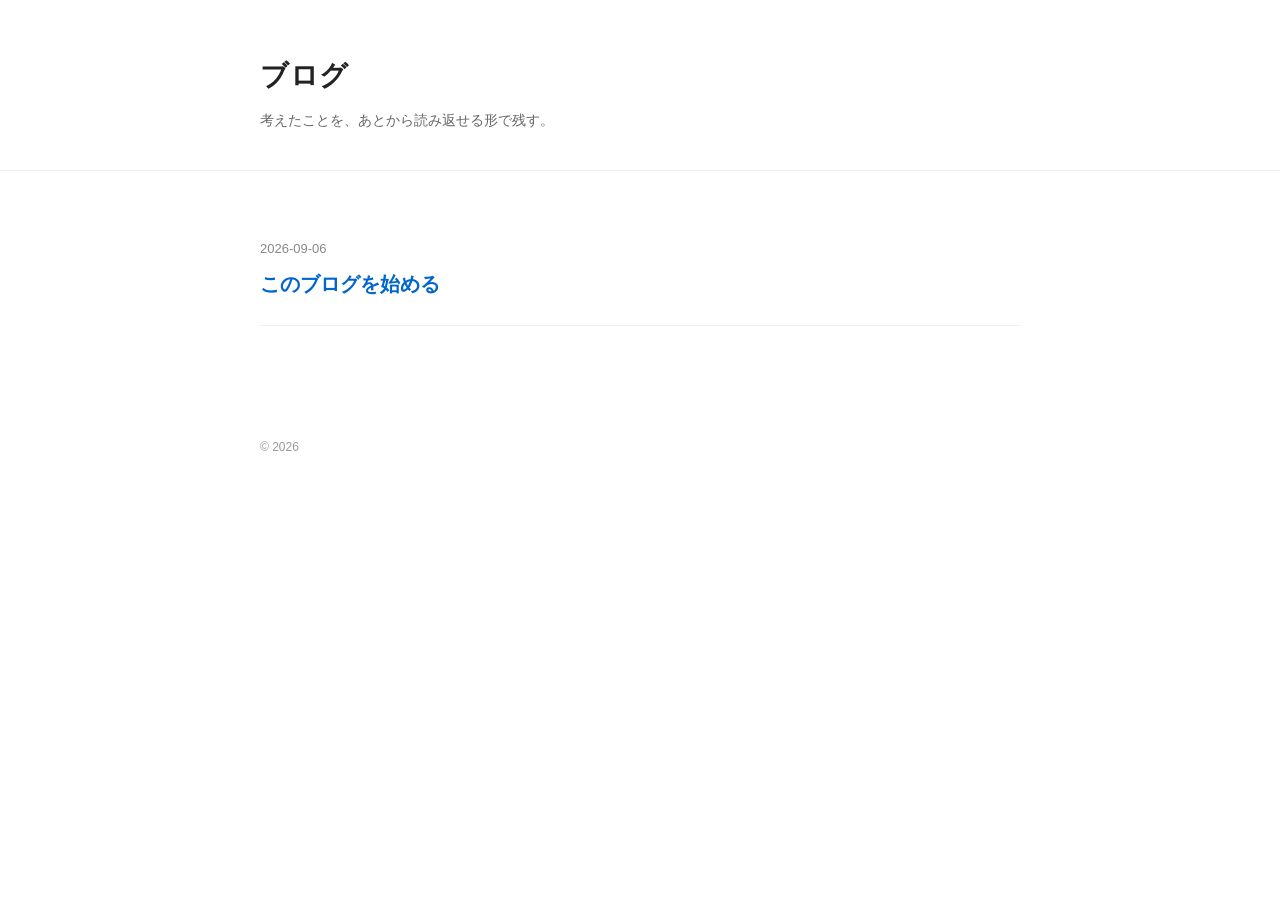
<file: index.html>
<!doctype html>
<html lang="ja">
<head>
  <meta charset="utf-8">
  <meta name="viewport" content="width=device-width, initial-scale=1">
  <title>ブログ</title>
  <meta name="description" content="日々考えたこと、学んだこと、資産運用などを書き残すブログ。">
  <link rel="stylesheet" href="style.css">
</head>
<body>
  <header>
    <div class="container">
      <h1 class="site-title">ブログ</h1>
      <p class="site-description">考えたことを、あとから読み返せる形で残す。</p>
    </div>
  </header>
  <main class="container">
    <ul class="post-list">
      <li>
        <span class="post-date">2026-09-06</span>
        <a class="post-title" href="2026/first-post/">このブログを始める</a>
      </li>
    </ul>
  </main>
  <footer class="container">© 2026</footer>
</body>
</html>
</file>
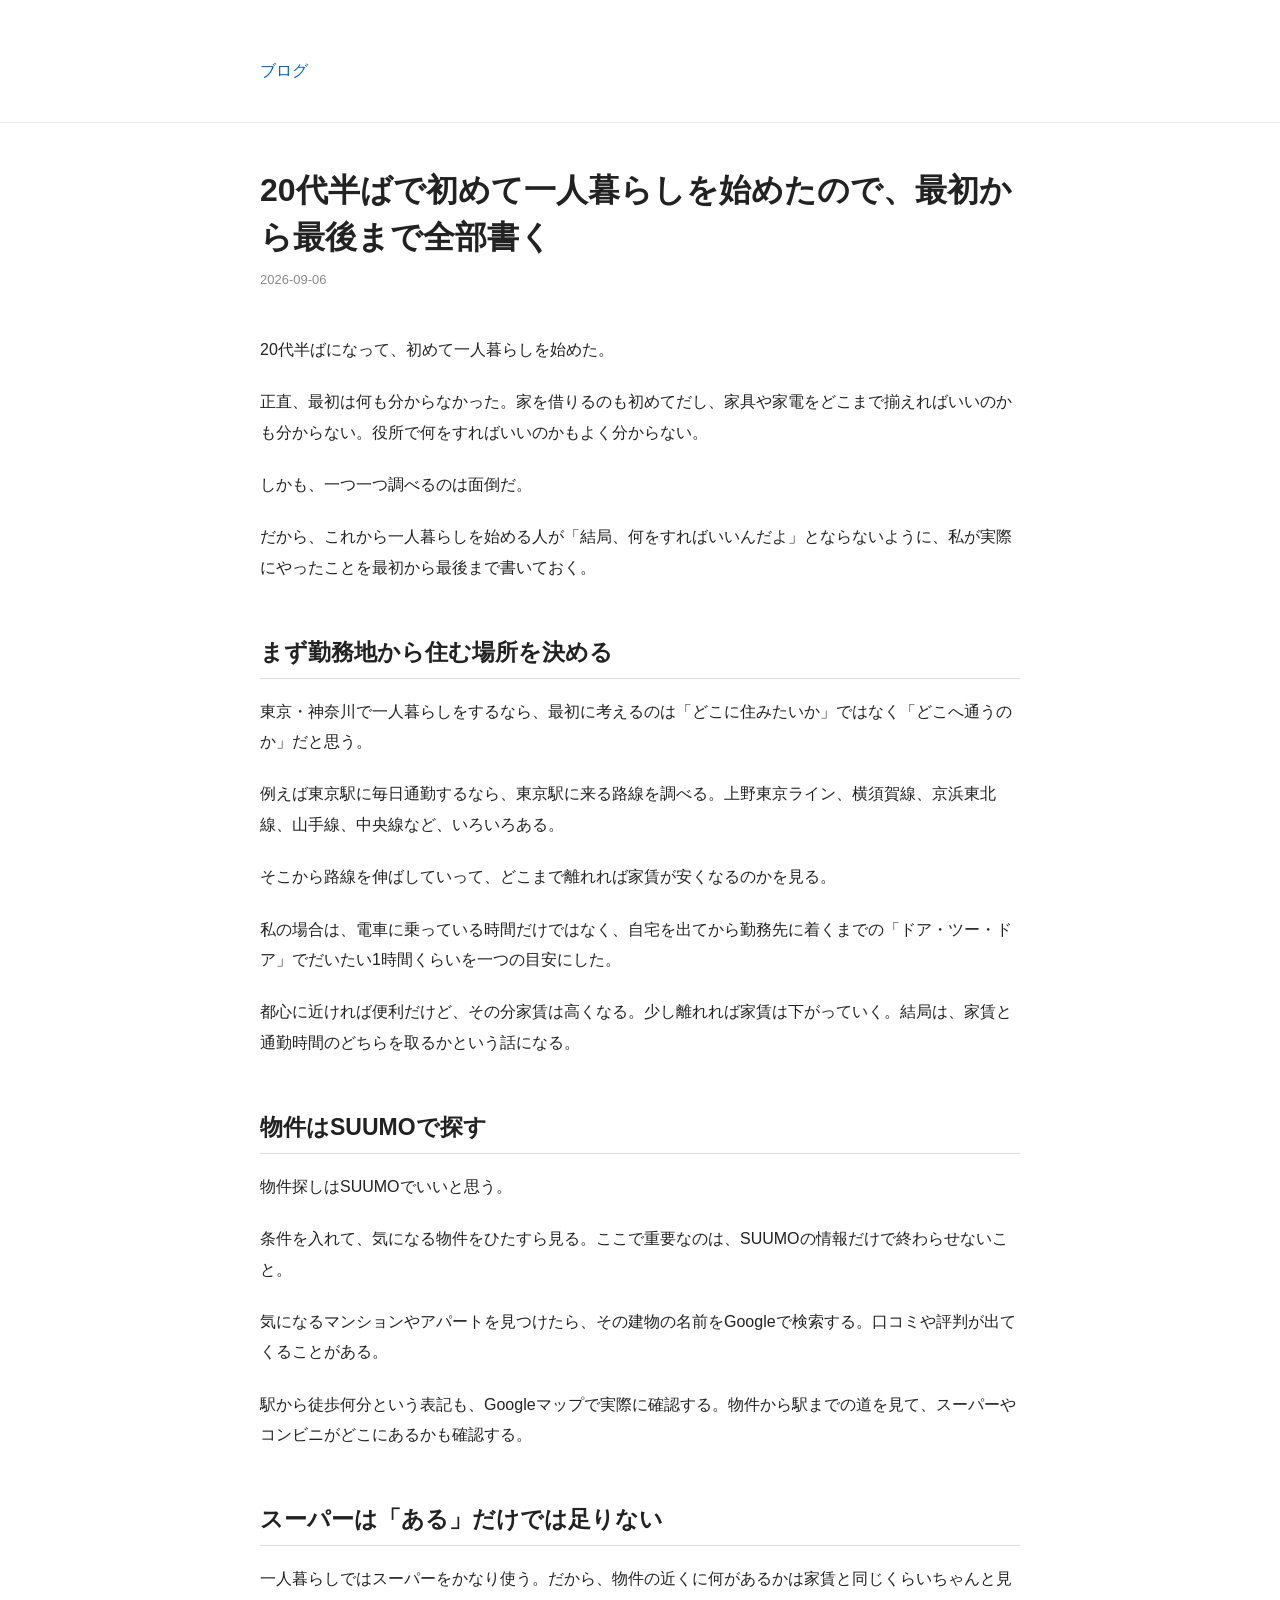
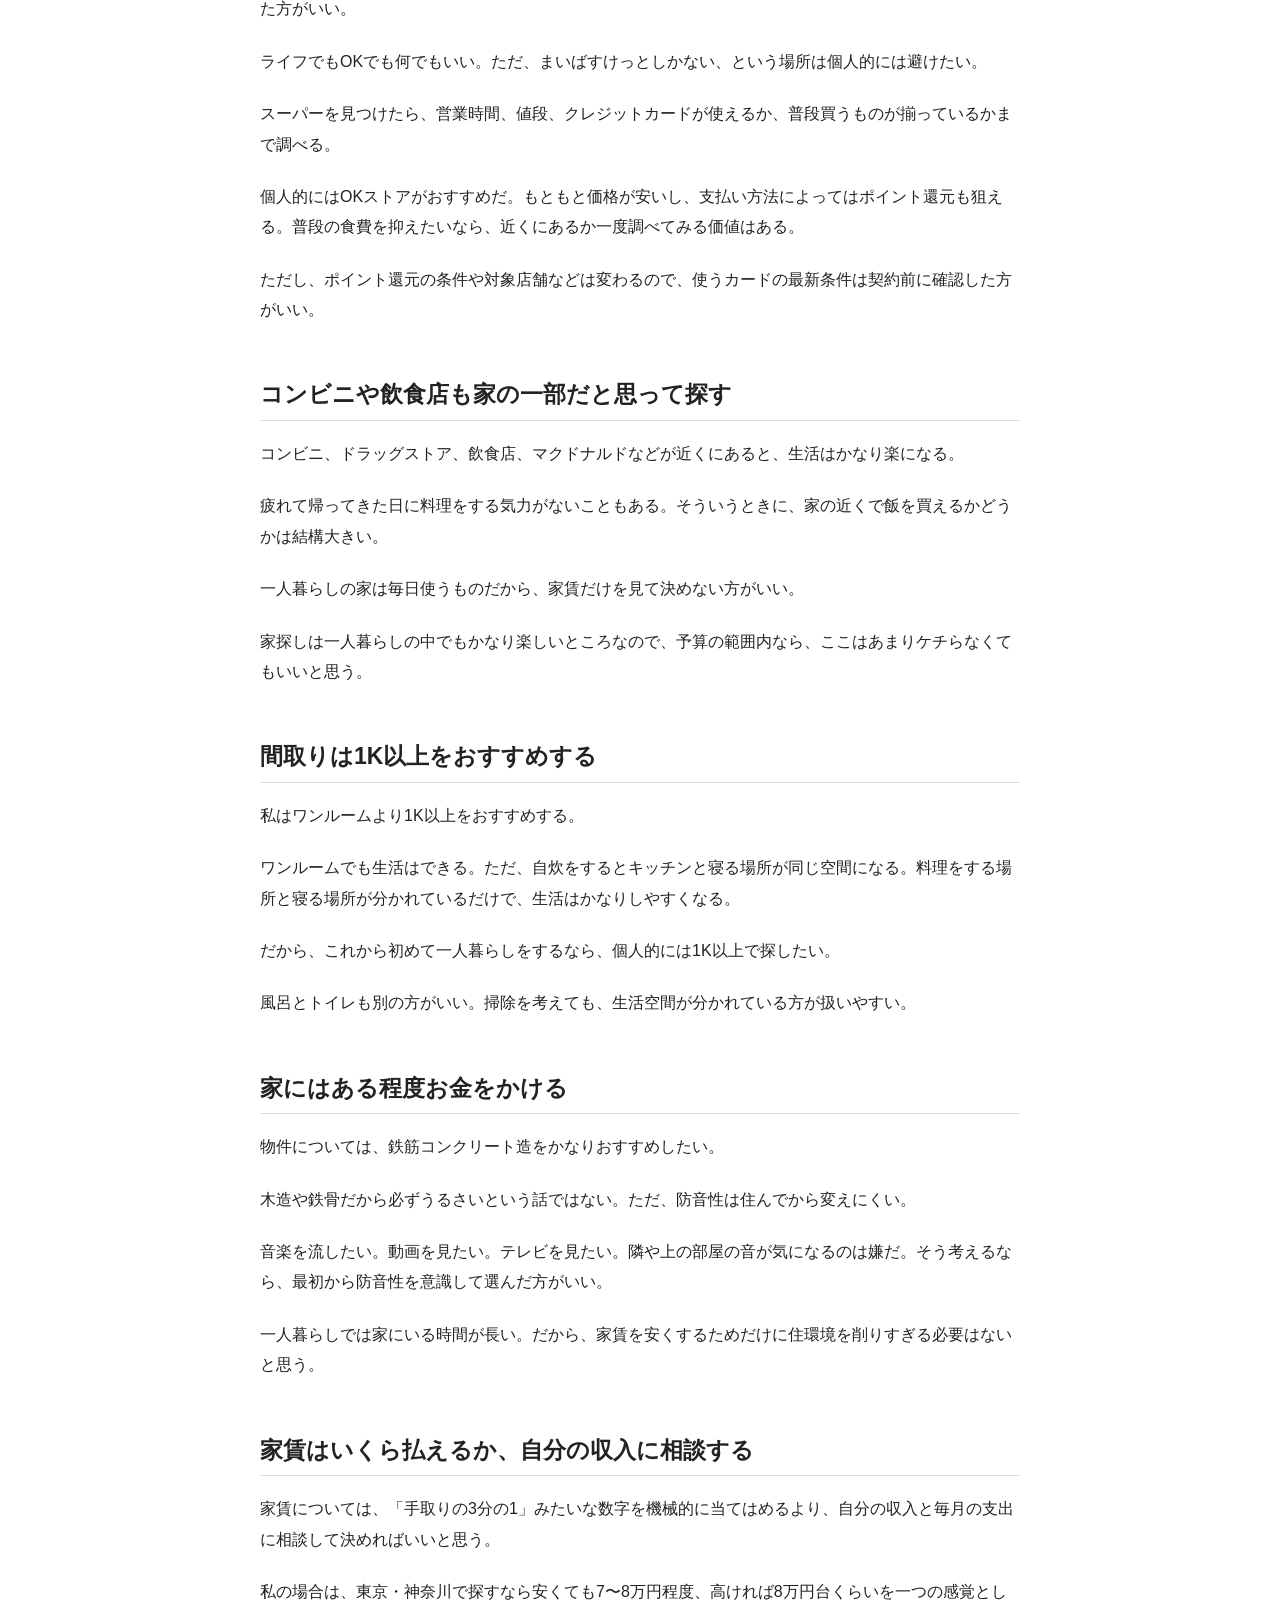
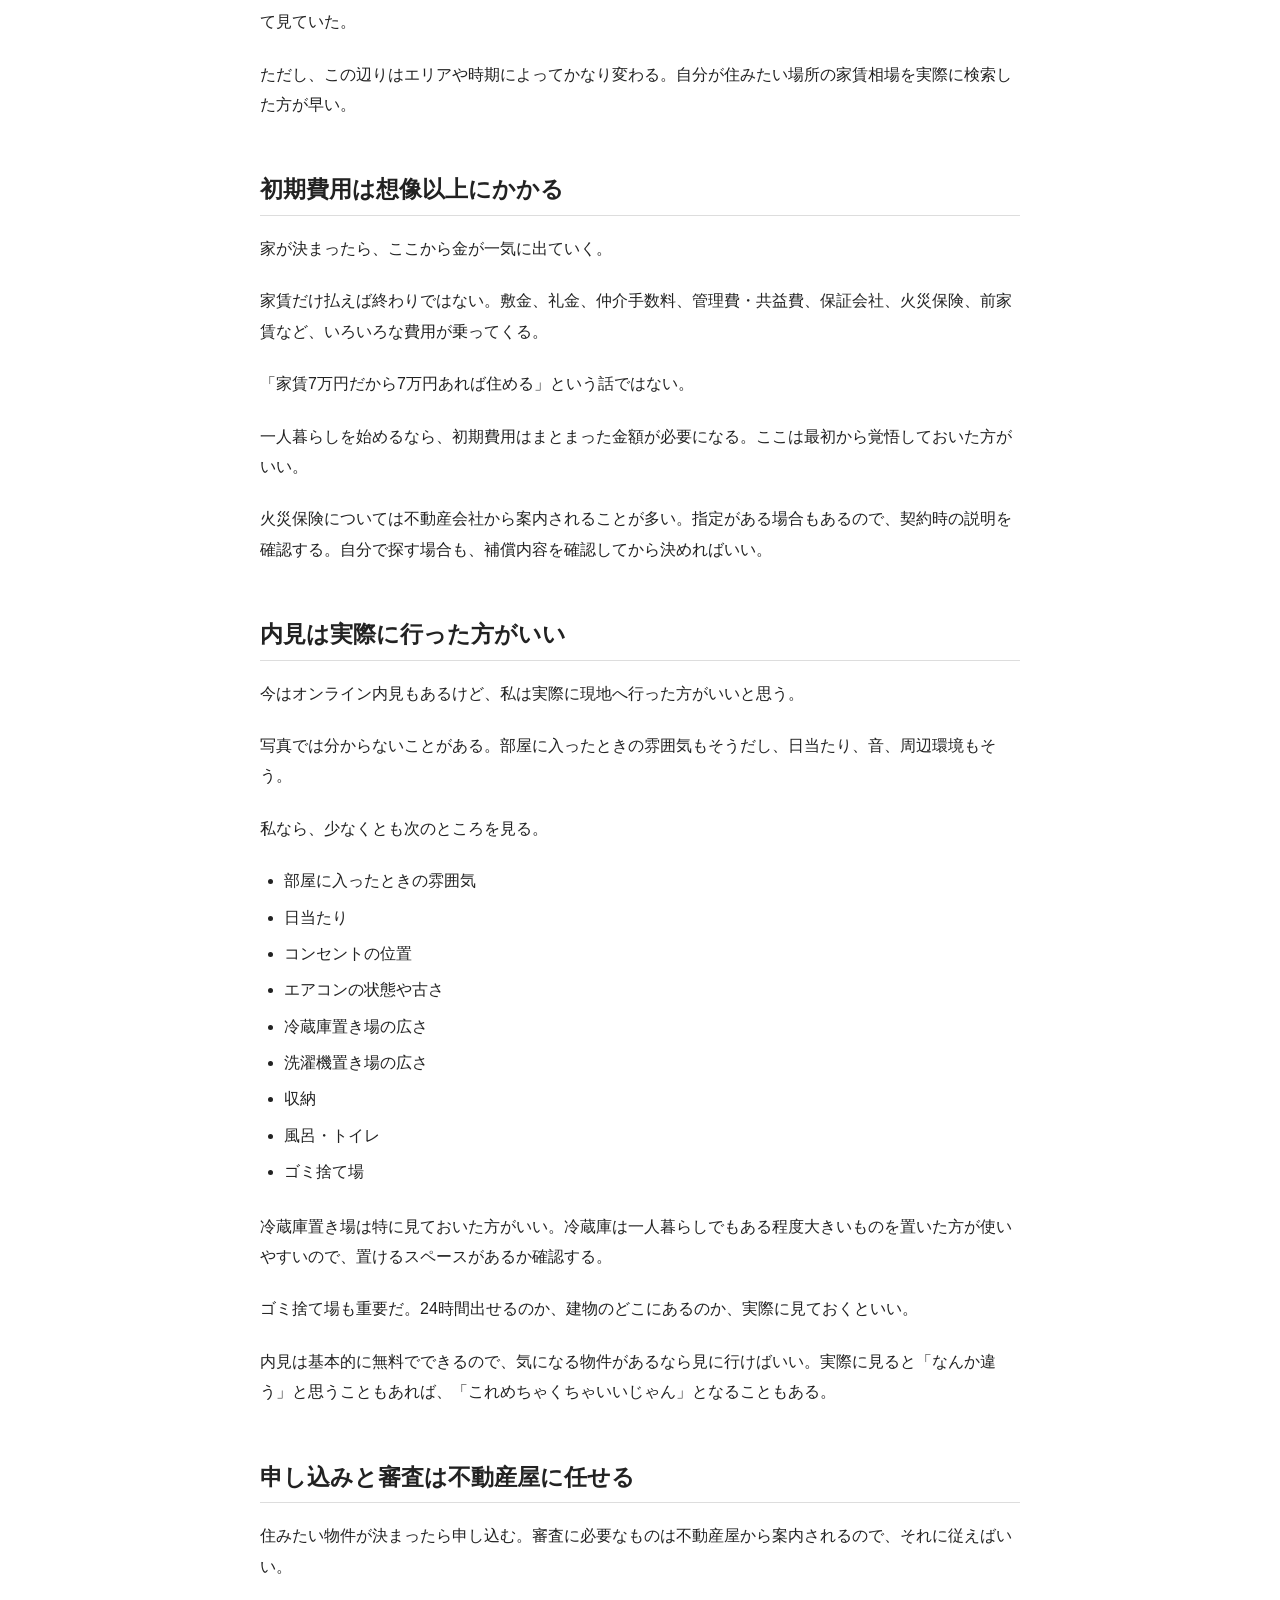
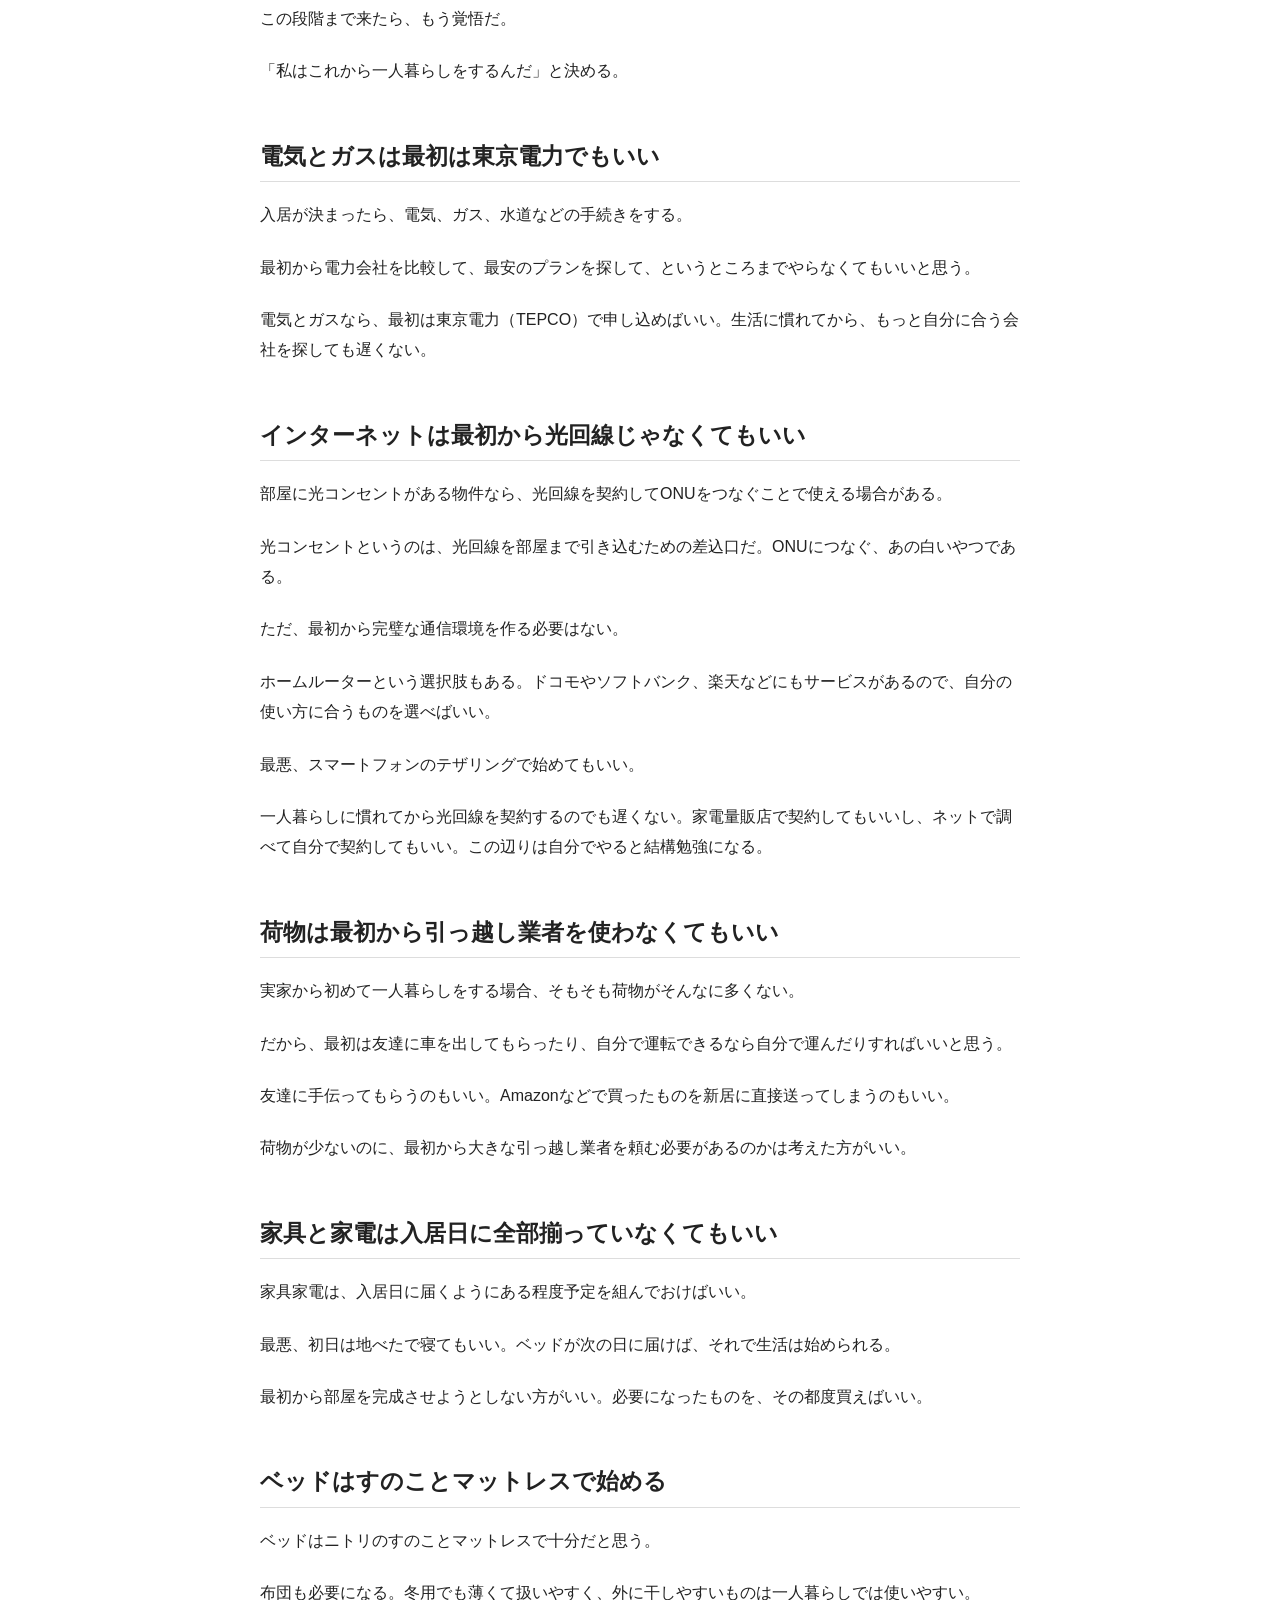
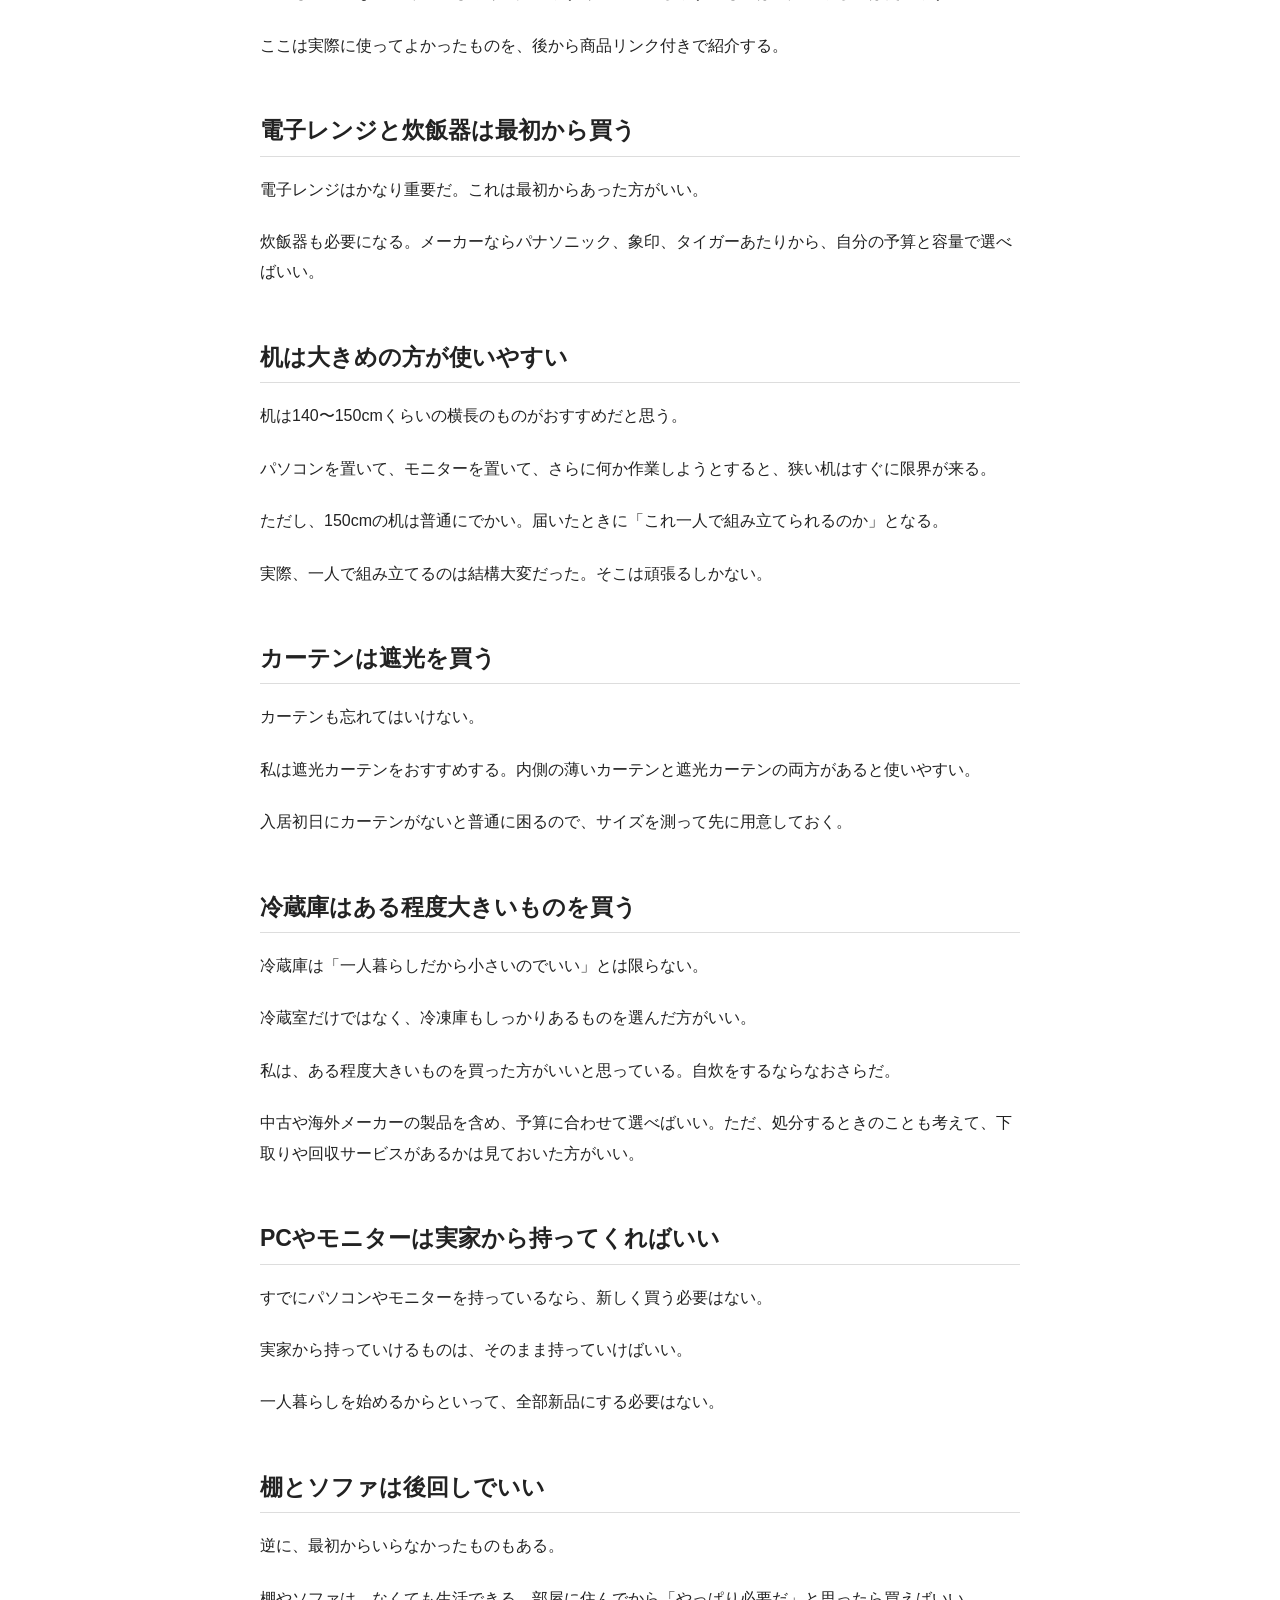
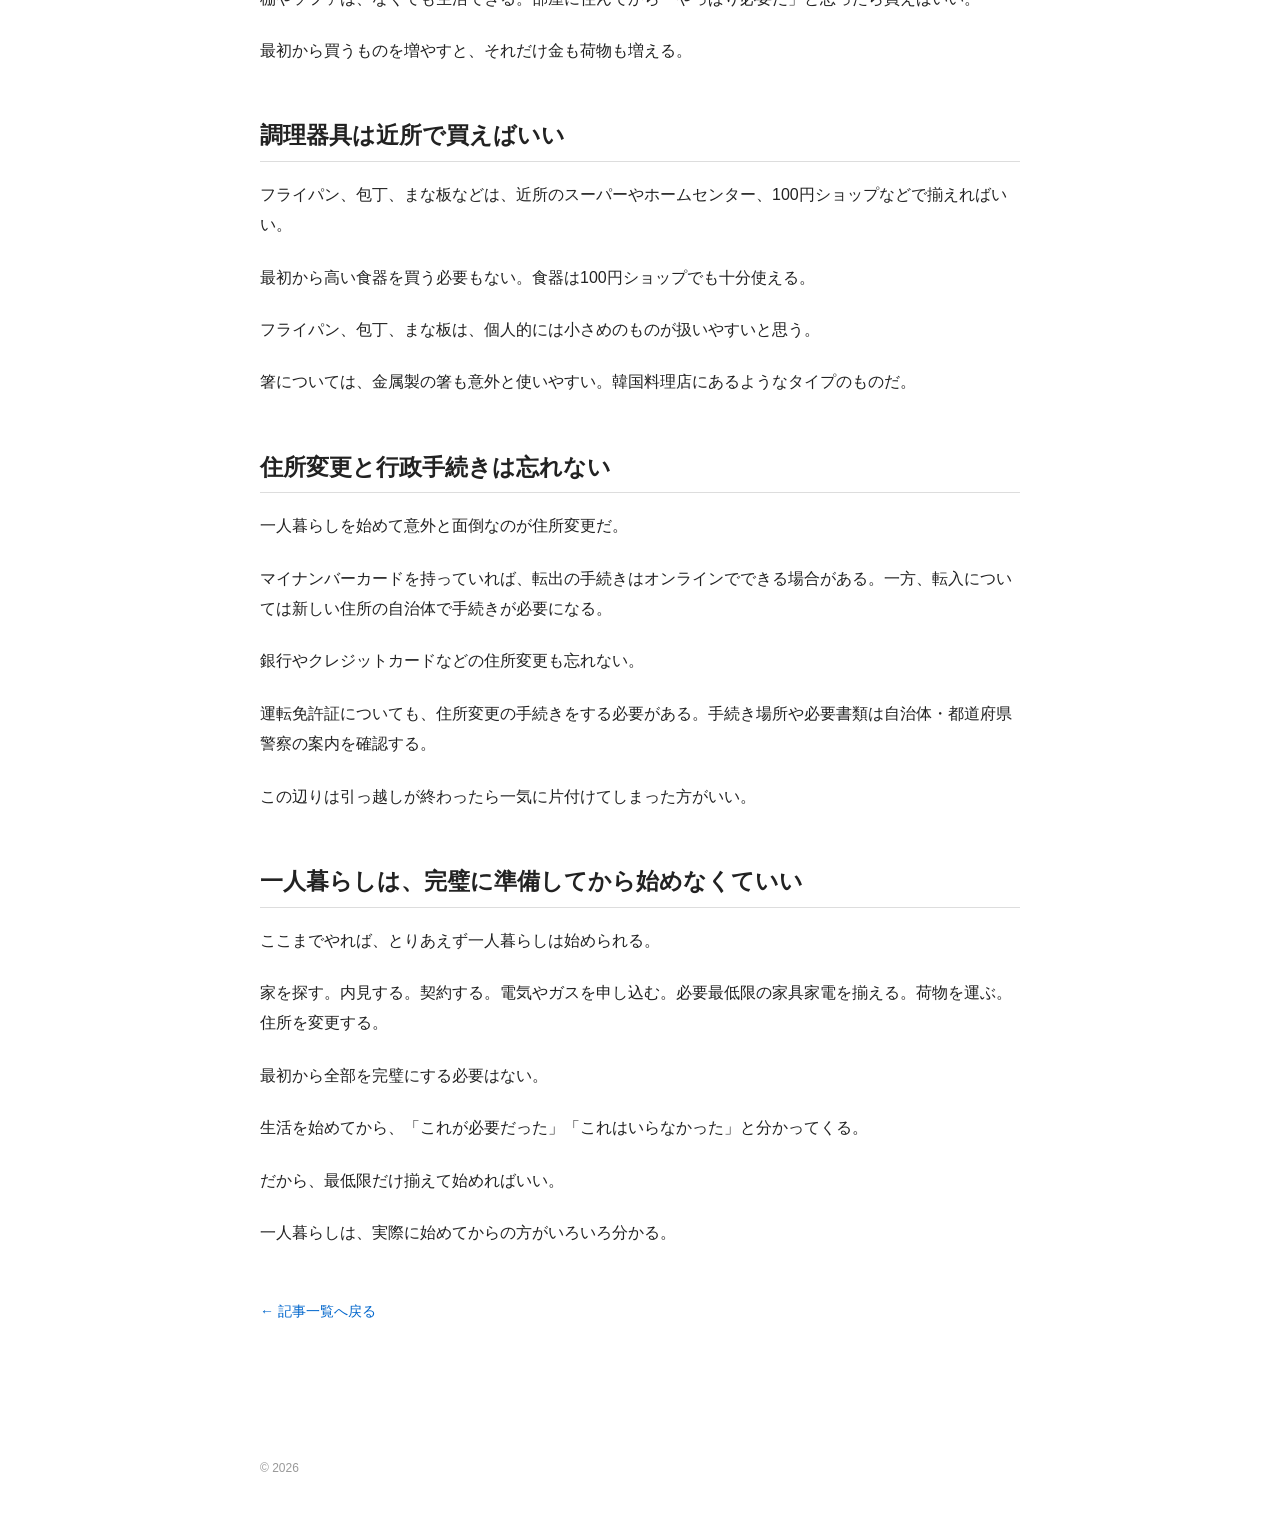
<file: 2026/first-post/index.html>
<!doctype html>
<html lang="ja">
<head>
  <meta charset="utf-8">
  <meta name="viewport" content="width=device-width, initial-scale=1">
  <title>20代半ばで初めて一人暮らしを始めたので、最初から最後まで全部書く | ブログ</title>
  <meta name="description" content="20代半ばで初めて一人暮らしを始める人向けに、家探しから内見、契約、家具家電、引っ越し、住所変更まで実際にやったことを書く。">
  <link rel="stylesheet" href="../../style.css">
</head>
<body>
  <header>
    <div class="container">
      <a href="../../">ブログ</a>
    </div>
  </header>
  <main class="container">
    <article>
      <h1>20代半ばで初めて一人暮らしを始めたので、最初から最後まで全部書く</h1>
      <div class="date">2026-09-06</div>

      <p>20代半ばになって、初めて一人暮らしを始めた。</p>
      <p>正直、最初は何も分からなかった。家を借りるのも初めてだし、家具や家電をどこまで揃えればいいのかも分からない。役所で何をすればいいのかもよく分からない。</p>
      <p>しかも、一つ一つ調べるのは面倒だ。</p>
      <p>だから、これから一人暮らしを始める人が「結局、何をすればいいんだよ」とならないように、私が実際にやったことを最初から最後まで書いておく。</p>

      <h2>まず勤務地から住む場所を決める</h2>
      <p>東京・神奈川で一人暮らしをするなら、最初に考えるのは「どこに住みたいか」ではなく「どこへ通うのか」だと思う。</p>
      <p>例えば東京駅に毎日通勤するなら、東京駅に来る路線を調べる。上野東京ライン、横須賀線、京浜東北線、山手線、中央線など、いろいろある。</p>
      <p>そこから路線を伸ばしていって、どこまで離れれば家賃が安くなるのかを見る。</p>
      <p>私の場合は、電車に乗っている時間だけではなく、自宅を出てから勤務先に着くまでの「ドア・ツー・ドア」でだいたい1時間くらいを一つの目安にした。</p>
      <p>都心に近ければ便利だけど、その分家賃は高くなる。少し離れれば家賃は下がっていく。結局は、家賃と通勤時間のどちらを取るかという話になる。</p>

      <h2>物件はSUUMOで探す</h2>
      <p>物件探しはSUUMOでいいと思う。</p>
      <p>条件を入れて、気になる物件をひたすら見る。ここで重要なのは、SUUMOの情報だけで終わらせないこと。</p>
      <p>気になるマンションやアパートを見つけたら、その建物の名前をGoogleで検索する。口コミや評判が出てくることがある。</p>
      <p>駅から徒歩何分という表記も、Googleマップで実際に確認する。物件から駅までの道を見て、スーパーやコンビニがどこにあるかも確認する。</p>

      <h2>スーパーは「ある」だけでは足りない</h2>
      <p>一人暮らしではスーパーをかなり使う。だから、物件の近くに何があるかは家賃と同じくらいちゃんと見た方がいい。</p>
      <p>ライフでもOKでも何でもいい。ただ、まいばすけっとしかない、という場所は個人的には避けたい。</p>
      <p>スーパーを見つけたら、営業時間、値段、クレジットカードが使えるか、普段買うものが揃っているかまで調べる。</p>
      <p>個人的にはOKストアがおすすめだ。もともと価格が安いし、支払い方法によってはポイント還元も狙える。普段の食費を抑えたいなら、近くにあるか一度調べてみる価値はある。</p>
      <p>ただし、ポイント還元の条件や対象店舗などは変わるので、使うカードの最新条件は契約前に確認した方がいい。</p>

      <h2>コンビニや飲食店も家の一部だと思って探す</h2>
      <p>コンビニ、ドラッグストア、飲食店、マクドナルドなどが近くにあると、生活はかなり楽になる。</p>
      <p>疲れて帰ってきた日に料理をする気力がないこともある。そういうときに、家の近くで飯を買えるかどうかは結構大きい。</p>
      <p>一人暮らしの家は毎日使うものだから、家賃だけを見て決めない方がいい。</p>
      <p>家探しは一人暮らしの中でもかなり楽しいところなので、予算の範囲内なら、ここはあまりケチらなくてもいいと思う。</p>

      <h2>間取りは1K以上をおすすめする</h2>
      <p>私はワンルームより1K以上をおすすめする。</p>
      <p>ワンルームでも生活はできる。ただ、自炊をするとキッチンと寝る場所が同じ空間になる。料理をする場所と寝る場所が分かれているだけで、生活はかなりしやすくなる。</p>
      <p>だから、これから初めて一人暮らしをするなら、個人的には1K以上で探したい。</p>
      <p>風呂とトイレも別の方がいい。掃除を考えても、生活空間が分かれている方が扱いやすい。</p>

      <h2>家にはある程度お金をかける</h2>
      <p>物件については、鉄筋コンクリート造をかなりおすすめしたい。</p>
      <p>木造や鉄骨だから必ずうるさいという話ではない。ただ、防音性は住んでから変えにくい。</p>
      <p>音楽を流したい。動画を見たい。テレビを見たい。隣や上の部屋の音が気になるのは嫌だ。そう考えるなら、最初から防音性を意識して選んだ方がいい。</p>
      <p>一人暮らしでは家にいる時間が長い。だから、家賃を安くするためだけに住環境を削りすぎる必要はないと思う。</p>

      <h2>家賃はいくら払えるか、自分の収入に相談する</h2>
      <p>家賃については、「手取りの3分の1」みたいな数字を機械的に当てはめるより、自分の収入と毎月の支出に相談して決めればいいと思う。</p>
      <p>私の場合は、東京・神奈川で探すなら安くても7〜8万円程度、高ければ8万円台くらいを一つの感覚として見ていた。</p>
      <p>ただし、この辺りはエリアや時期によってかなり変わる。自分が住みたい場所の家賃相場を実際に検索した方が早い。</p>

      <h2>初期費用は想像以上にかかる</h2>
      <p>家が決まったら、ここから金が一気に出ていく。</p>
      <p>家賃だけ払えば終わりではない。敷金、礼金、仲介手数料、管理費・共益費、保証会社、火災保険、前家賃など、いろいろな費用が乗ってくる。</p>
      <p>「家賃7万円だから7万円あれば住める」という話ではない。</p>
      <p>一人暮らしを始めるなら、初期費用はまとまった金額が必要になる。ここは最初から覚悟しておいた方がいい。</p>
      <p>火災保険については不動産会社から案内されることが多い。指定がある場合もあるので、契約時の説明を確認する。自分で探す場合も、補償内容を確認してから決めればいい。</p>

      <h2>内見は実際に行った方がいい</h2>
      <p>今はオンライン内見もあるけど、私は実際に現地へ行った方がいいと思う。</p>
      <p>写真では分からないことがある。部屋に入ったときの雰囲気もそうだし、日当たり、音、周辺環境もそう。</p>
      <p>私なら、少なくとも次のところを見る。</p>
      <ul>
        <li>部屋に入ったときの雰囲気</li>
        <li>日当たり</li>
        <li>コンセントの位置</li>
        <li>エアコンの状態や古さ</li>
        <li>冷蔵庫置き場の広さ</li>
        <li>洗濯機置き場の広さ</li>
        <li>収納</li>
        <li>風呂・トイレ</li>
        <li>ゴミ捨て場</li>
      </ul>
      <p>冷蔵庫置き場は特に見ておいた方がいい。冷蔵庫は一人暮らしでもある程度大きいものを置いた方が使いやすいので、置けるスペースがあるか確認する。</p>
      <p>ゴミ捨て場も重要だ。24時間出せるのか、建物のどこにあるのか、実際に見ておくといい。</p>
      <p>内見は基本的に無料でできるので、気になる物件があるなら見に行けばいい。実際に見ると「なんか違う」と思うこともあれば、「これめちゃくちゃいいじゃん」となることもある。</p>

      <h2>申し込みと審査は不動産屋に任せる</h2>
      <p>住みたい物件が決まったら申し込む。審査に必要なものは不動産屋から案内されるので、それに従えばいい。</p>
      <p>この段階まで来たら、もう覚悟だ。</p>
      <p>「私はこれから一人暮らしをするんだ」と決める。</p>

      <h2>電気とガスは最初は東京電力でもいい</h2>
      <p>入居が決まったら、電気、ガス、水道などの手続きをする。</p>
      <p>最初から電力会社を比較して、最安のプランを探して、というところまでやらなくてもいいと思う。</p>
      <p>電気とガスなら、最初は東京電力（TEPCO）で申し込めばいい。生活に慣れてから、もっと自分に合う会社を探しても遅くない。</p>

      <h2>インターネットは最初から光回線じゃなくてもいい</h2>
      <p>部屋に光コンセントがある物件なら、光回線を契約してONUをつなぐことで使える場合がある。</p>
      <p>光コンセントというのは、光回線を部屋まで引き込むための差込口だ。ONUにつなぐ、あの白いやつである。</p>
      <p>ただ、最初から完璧な通信環境を作る必要はない。</p>
      <p>ホームルーターという選択肢もある。ドコモやソフトバンク、楽天などにもサービスがあるので、自分の使い方に合うものを選べばいい。</p>
      <p>最悪、スマートフォンのテザリングで始めてもいい。</p>
      <p>一人暮らしに慣れてから光回線を契約するのでも遅くない。家電量販店で契約してもいいし、ネットで調べて自分で契約してもいい。この辺りは自分でやると結構勉強になる。</p>

      <h2>荷物は最初から引っ越し業者を使わなくてもいい</h2>
      <p>実家から初めて一人暮らしをする場合、そもそも荷物がそんなに多くない。</p>
      <p>だから、最初は友達に車を出してもらったり、自分で運転できるなら自分で運んだりすればいいと思う。</p>
      <p>友達に手伝ってもらうのもいい。Amazonなどで買ったものを新居に直接送ってしまうのもいい。</p>
      <p>荷物が少ないのに、最初から大きな引っ越し業者を頼む必要があるのかは考えた方がいい。</p>

      <h2>家具と家電は入居日に全部揃っていなくてもいい</h2>
      <p>家具家電は、入居日に届くようにある程度予定を組んでおけばいい。</p>
      <p>最悪、初日は地べたで寝てもいい。ベッドが次の日に届けば、それで生活は始められる。</p>
      <p>最初から部屋を完成させようとしない方がいい。必要になったものを、その都度買えばいい。</p>

      <h2>ベッドはすのことマットレスで始める</h2>
      <p>ベッドはニトリのすのことマットレスで十分だと思う。</p>
      <p>布団も必要になる。冬用でも薄くて扱いやすく、外に干しやすいものは一人暮らしでは使いやすい。</p>
      <p>ここは実際に使ってよかったものを、後から商品リンク付きで紹介する。</p>

      <h2>電子レンジと炊飯器は最初から買う</h2>
      <p>電子レンジはかなり重要だ。これは最初からあった方がいい。</p>
      <p>炊飯器も必要になる。メーカーならパナソニック、象印、タイガーあたりから、自分の予算と容量で選べばいい。</p>

      <h2>机は大きめの方が使いやすい</h2>
      <p>机は140〜150cmくらいの横長のものがおすすめだと思う。</p>
      <p>パソコンを置いて、モニターを置いて、さらに何か作業しようとすると、狭い机はすぐに限界が来る。</p>
      <p>ただし、150cmの机は普通にでかい。届いたときに「これ一人で組み立てられるのか」となる。</p>
      <p>実際、一人で組み立てるのは結構大変だった。そこは頑張るしかない。</p>

      <h2>カーテンは遮光を買う</h2>
      <p>カーテンも忘れてはいけない。</p>
      <p>私は遮光カーテンをおすすめする。内側の薄いカーテンと遮光カーテンの両方があると使いやすい。</p>
      <p>入居初日にカーテンがないと普通に困るので、サイズを測って先に用意しておく。</p>

      <h2>冷蔵庫はある程度大きいものを買う</h2>
      <p>冷蔵庫は「一人暮らしだから小さいのでいい」とは限らない。</p>
      <p>冷蔵室だけではなく、冷凍庫もしっかりあるものを選んだ方がいい。</p>
      <p>私は、ある程度大きいものを買った方がいいと思っている。自炊をするならなおさらだ。</p>
      <p>中古や海外メーカーの製品を含め、予算に合わせて選べばいい。ただ、処分するときのことも考えて、下取りや回収サービスがあるかは見ておいた方がいい。</p>

      <h2>PCやモニターは実家から持ってくればいい</h2>
      <p>すでにパソコンやモニターを持っているなら、新しく買う必要はない。</p>
      <p>実家から持っていけるものは、そのまま持っていけばいい。</p>
      <p>一人暮らしを始めるからといって、全部新品にする必要はない。</p>

      <h2>棚とソファは後回しでいい</h2>
      <p>逆に、最初からいらなかったものもある。</p>
      <p>棚やソファは、なくても生活できる。部屋に住んでから「やっぱり必要だ」と思ったら買えばいい。</p>
      <p>最初から買うものを増やすと、それだけ金も荷物も増える。</p>

      <h2>調理器具は近所で買えばいい</h2>
      <p>フライパン、包丁、まな板などは、近所のスーパーやホームセンター、100円ショップなどで揃えればいい。</p>
      <p>最初から高い食器を買う必要もない。食器は100円ショップでも十分使える。</p>
      <p>フライパン、包丁、まな板は、個人的には小さめのものが扱いやすいと思う。</p>
      <p>箸については、金属製の箸も意外と使いやすい。韓国料理店にあるようなタイプのものだ。</p>

      <h2>住所変更と行政手続きは忘れない</h2>
      <p>一人暮らしを始めて意外と面倒なのが住所変更だ。</p>
      <p>マイナンバーカードを持っていれば、転出の手続きはオンラインでできる場合がある。一方、転入については新しい住所の自治体で手続きが必要になる。</p>
      <p>銀行やクレジットカードなどの住所変更も忘れない。</p>
      <p>運転免許証についても、住所変更の手続きをする必要がある。手続き場所や必要書類は自治体・都道府県警察の案内を確認する。</p>
      <p>この辺りは引っ越しが終わったら一気に片付けてしまった方がいい。</p>

      <h2>一人暮らしは、完璧に準備してから始めなくていい</h2>
      <p>ここまでやれば、とりあえず一人暮らしは始められる。</p>
      <p>家を探す。内見する。契約する。電気やガスを申し込む。必要最低限の家具家電を揃える。荷物を運ぶ。住所を変更する。</p>
      <p>最初から全部を完璧にする必要はない。</p>
      <p>生活を始めてから、「これが必要だった」「これはいらなかった」と分かってくる。</p>
      <p>だから、最低限だけ揃えて始めればいい。</p>
      <p>一人暮らしは、実際に始めてからの方がいろいろ分かる。</p>

      <p class="back"><a href="../../">← 記事一覧へ戻る</a></p>
    </article>
  </main>
  <footer class="container">© 2026</footer>
</body>
</html>
</file>
<file: style.css>
* { box-sizing: border-box; }
html { scroll-behavior: smooth; }
body { margin: 0; background: #fff; color: #222; font-family: -apple-system, BlinkMacSystemFont, "Hiragino Kaku Gothic ProN", "Yu Gothic", YuGothic, Meiryo, sans-serif; line-height: 1.9; }
a { color: #06c; text-decoration: none; }
a:hover { text-decoration: underline; }
.container { width: min(760px, calc(100% - 40px)); margin: 0 auto; }
header { padding: 56px 0 36px; border-bottom: 1px solid #eee; }
.site-title { margin: 0; font-size: 28px; line-height: 1.4; letter-spacing: .02em; }
.site-description { margin: 12px 0 0; color: #666; font-size: 14px; }
main { padding: 44px 0 80px; }
.post-list { margin: 0; padding: 0; list-style: none; }
.post-list li { padding: 22px 0; border-bottom: 1px solid #eee; }
.post-date { display: block; color: #888; font-size: 13px; margin-bottom: 4px; }
.post-title { font-size: 20px; font-weight: 600; }
article h1 { margin: 0 0 8px; font-size: 32px; line-height: 1.45; }
article .date { color: #888; font-size: 13px; margin-bottom: 42px; }
article h2 { margin: 52px 0 18px; padding-bottom: 8px; border-bottom: 1px solid #ddd; font-size: 23px; line-height: 1.5; }
article h3 { margin: 34px 0 12px; font-size: 19px; }
article p { margin: 0 0 22px; }
article ul, article ol { margin: 0 0 24px; padding-left: 1.5em; }
article li { margin: 6px 0; }
article blockquote { margin: 28px 0; padding: 4px 20px; border-left: 3px solid #ccc; color: #555; }
article code { padding: 2px 5px; background: #f5f5f5; border-radius: 3px; font-family: ui-monospace, SFMono-Regular, Consolas, monospace; font-size: .9em; }
article pre { overflow-x: auto; padding: 18px; background: #f5f5f5; border-radius: 5px; }
article pre code { padding: 0; background: transparent; }
.back { margin-top: 50px; font-size: 14px; }
footer { padding: 30px 0 60px; color: #999; font-size: 12px; }
@media (max-width: 600px) { .container { width: min(100% - 28px, 760px); } header { padding-top: 36px; } article h1 { font-size: 27px; } article h2 { font-size: 21px; } }
</file>
